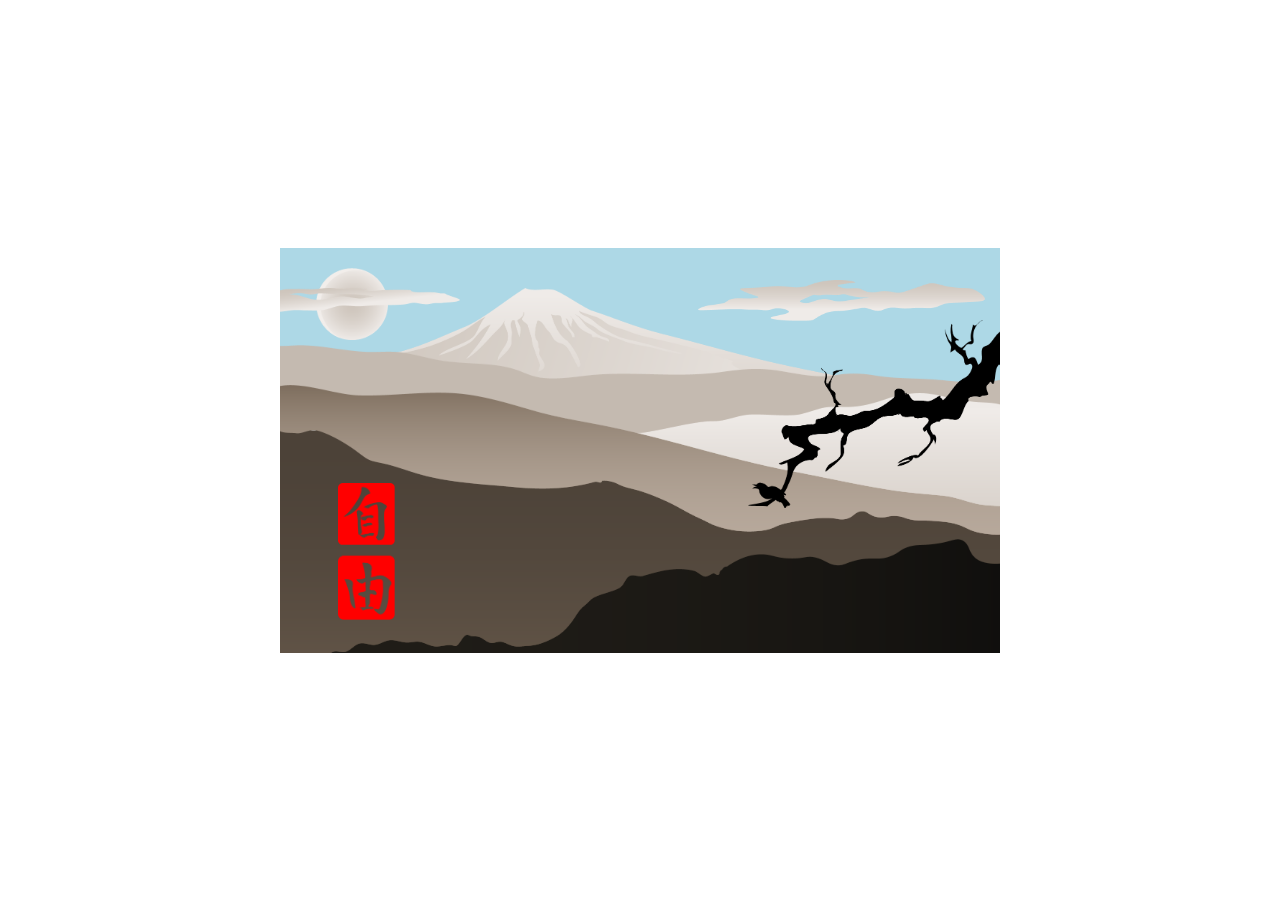
<file: sources/OldJapan/index.html>
<!-- 
    Układ 16:9
    Ma być podobny (nie pixel w pixel)
    Ma być responsywny (dostosowoywać się do wysokości przeglądarki)

 -->
<!DOCTYPE html>
<html lang="pl">

<head>
    <meta charset="UTF-8">
    <meta name="viewport" content="width=device-width, initial-scale=1.0">
    <meta http-equiv="X-UA-Compatible" content="ie=edge">
    <title>A dream about old Japan</title>
    <style>
        .picture {
            position: absolute;
            width: 80vh;
            height: 45vh;
            top: calc(50% - 45vh/2);
            left: calc(50% - 80vh/2);
            background-color: lightblue;
            overflow: hidden;
            z-index: -2;
        }

        img {
            position: absolute;
            display: none;
        }

        img:nth-child(1) {
            display: block;
            width: 100%;
            left: 0;
            bottom: -10%;
        }

        img:nth-child(2) {
            display: block;
            width: 100%;
            left: 0;
            bottom: -24%;
        }

        img:nth-child(3) {
            display: block;
            width: 100%;
            left: 0;
            bottom: -36%;
        }

        img:nth-child(4) {
            display: block;
            width: 100%;
            left: 0;
            bottom: -34%;
        }

        img:nth-child(5) {
            display: block;
            width: 100%;
            left: 0;
            bottom: -45%;
        }

        img:nth-child(6) {
            display: block;
            width: 100%;
            left: 0;
            bottom: -72%;
        }

        img:nth-child(7) {
            display: block;
            width: 10%;
            left: 5%;
            top: 5%;
            z-index: -1;
        }

        img:nth-child(8) {
            display: block;
            width: 30%;
            left: -5%;
            top: 10%;
        }

        img:nth-child(9) {
            display: block;
            width: 40%;
            right: 2%;
            top: 8%;
        }

        img:nth-child(10) {
            display: block;
            width: 35%;
            right: 0;
            top: 18%;
        }

        img:nth-child(11) {
            display: block;
            width: 8%;
            left: 8%;
            bottom: 8%;
        }
    </style>
</head>

<body>
    <div class="picture">
        <img src="img/japan1.png" alt="">
        <img src="img/japan2.png" alt="">
        <img src="img/japan3.png" alt="">
        <img src="img/japan4.png" alt="">
        <img src="img/japan5.png" alt="">
        <img src="img/japan6.png" alt="">
        <img src="img/japan7.png" alt="">
        <img src="img/japan8.png" alt="">
        <img src="img/japan9.png" alt="">
        <img src="img/japan10.png" alt="">
        <img src="img/japan11.png" alt="">
    </div>
</body>

</html>
</file>
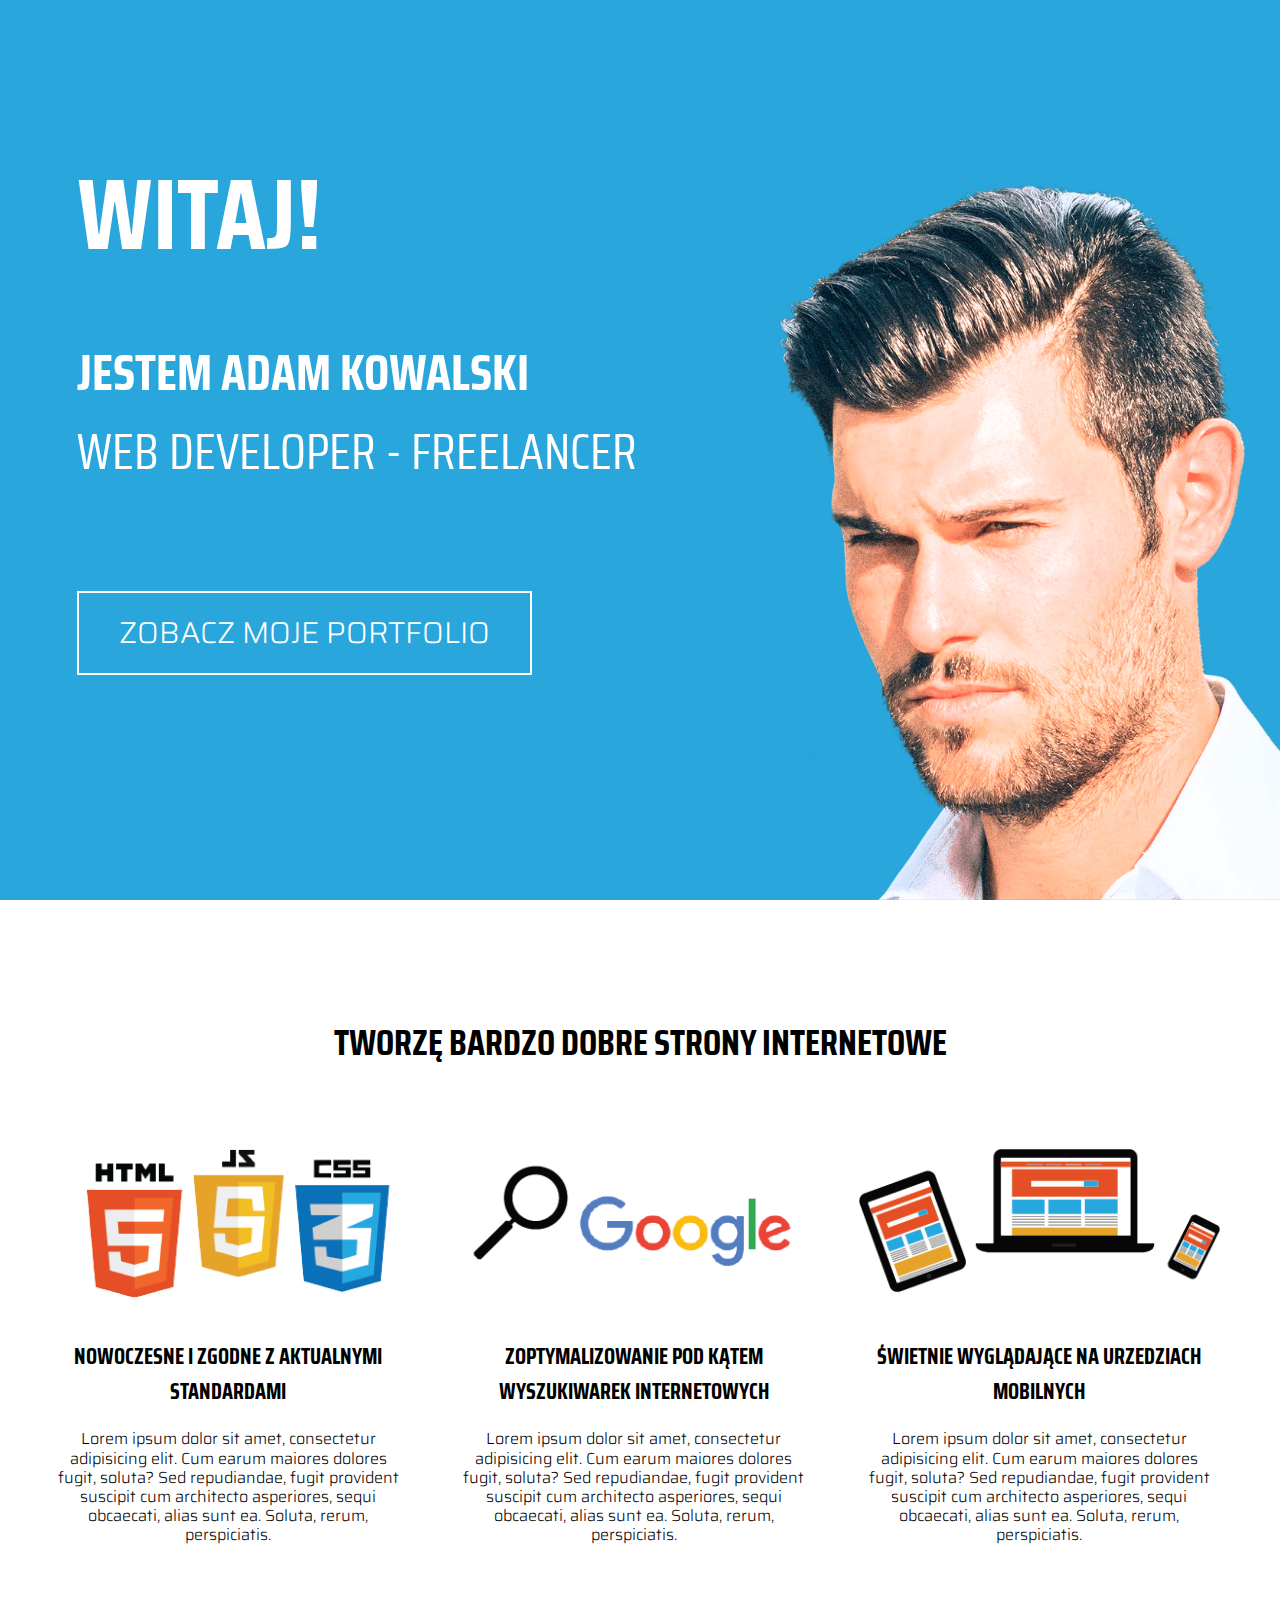
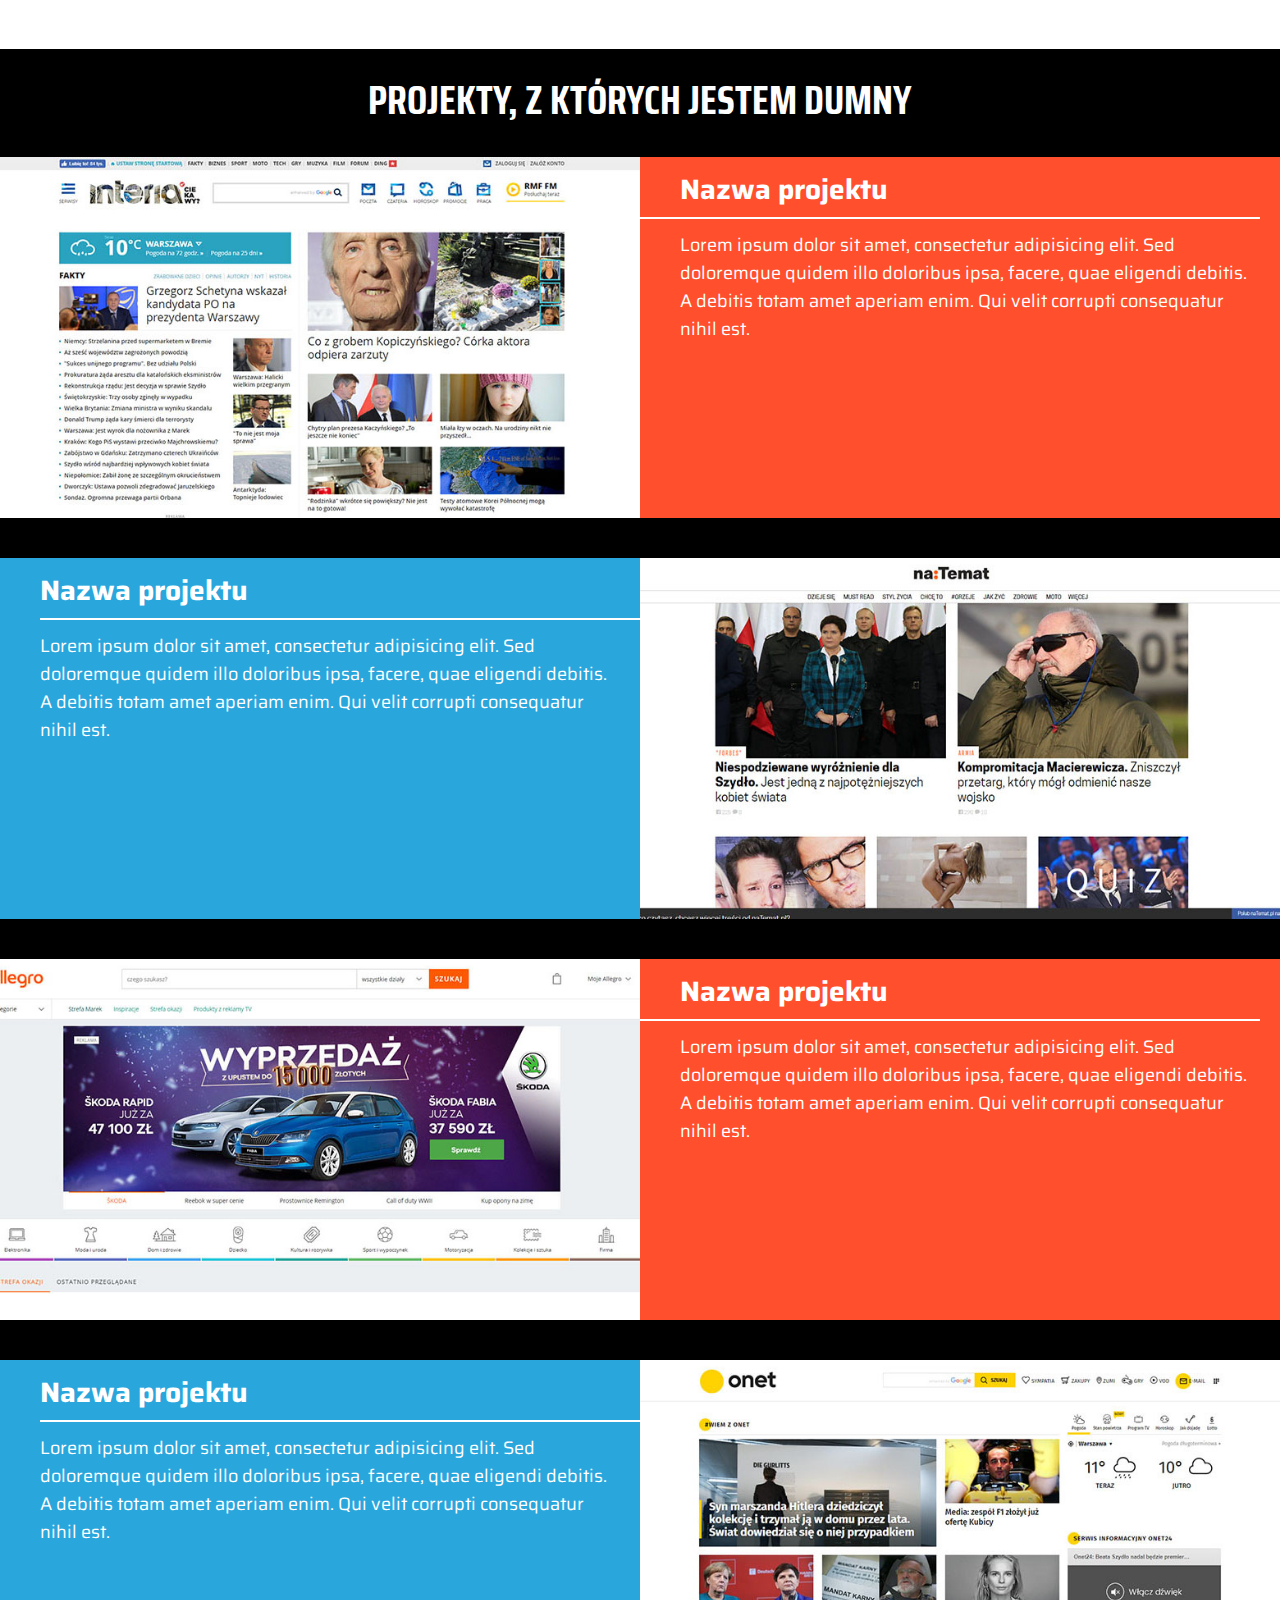
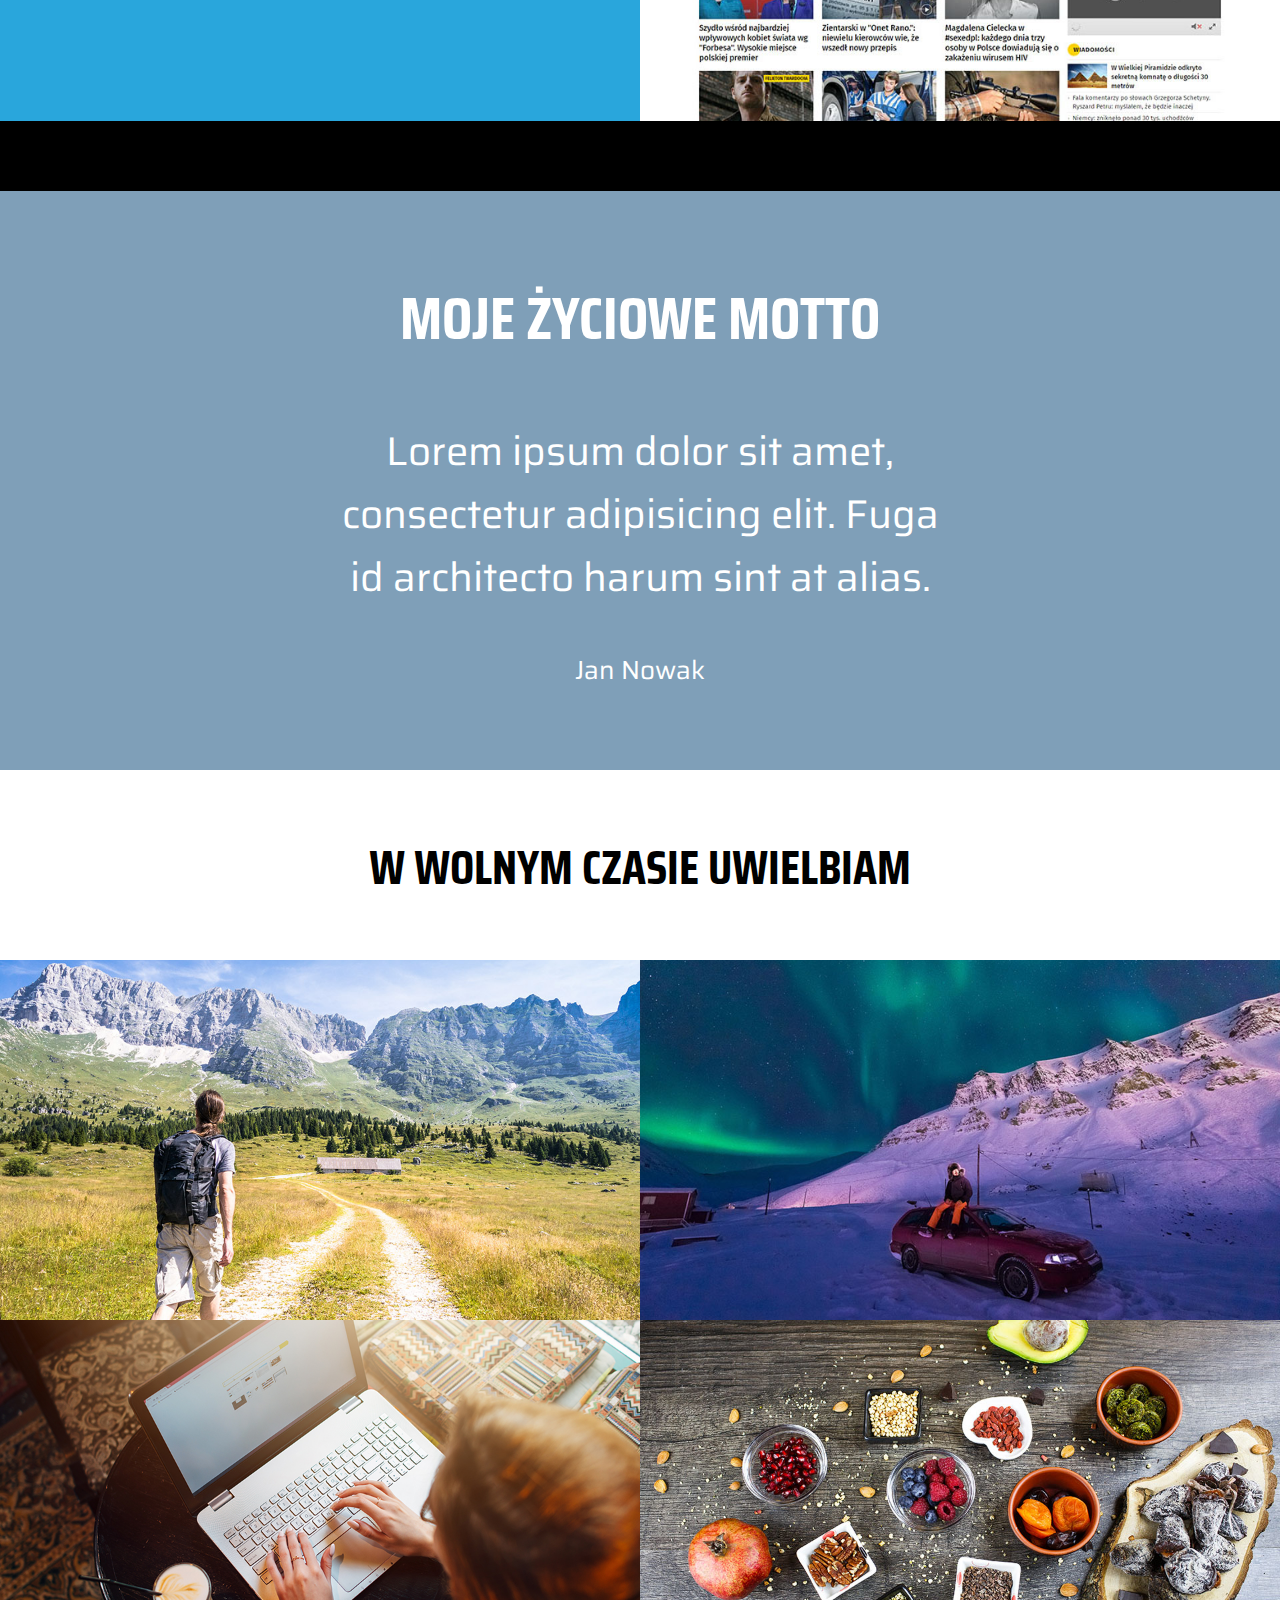
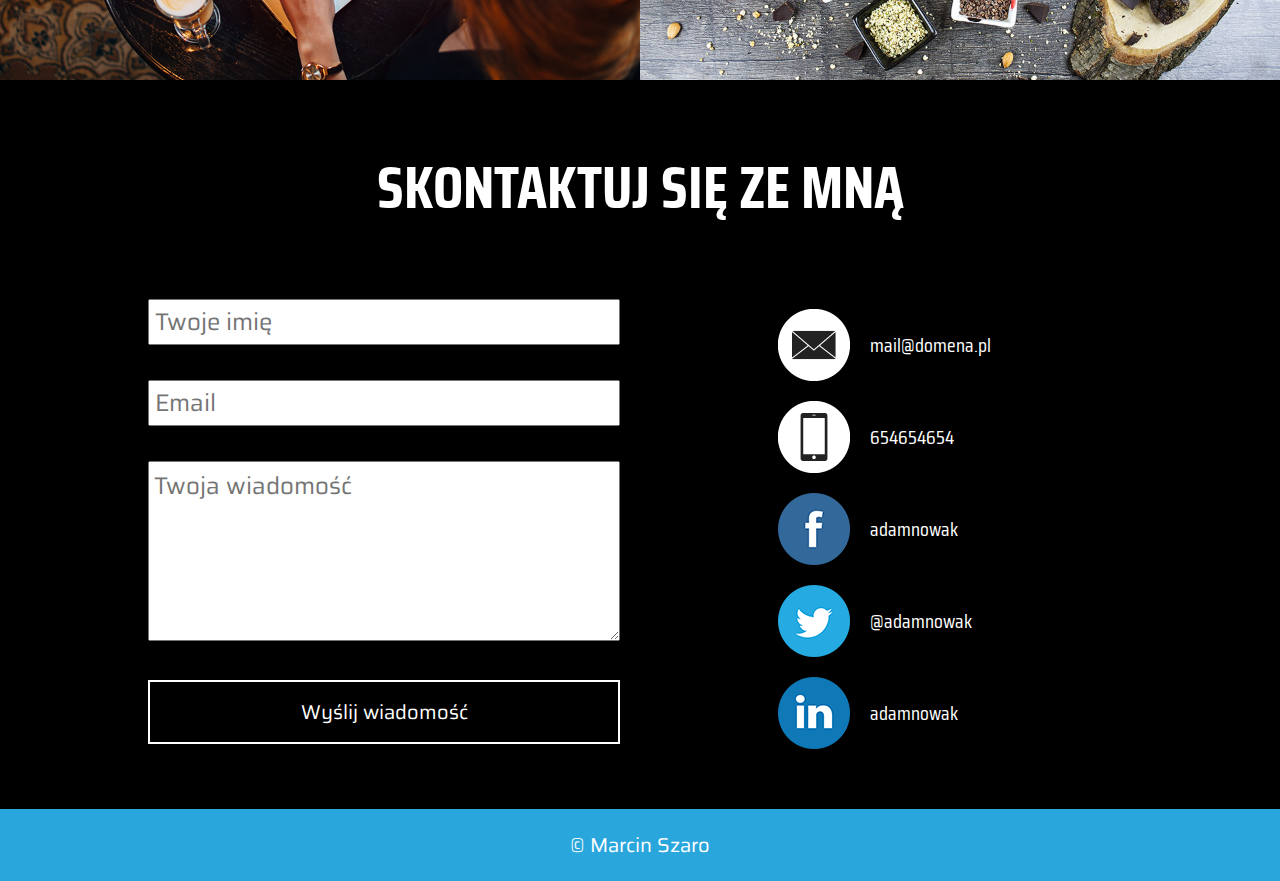
<file: sources/ProjektKomplet/index.html>
<!DOCTYPE html>
<html lang="pl">

<head>
  <meta charset="UTF-8">
  <title>Adam Kowalski - Web Developer</title>
  <meta name="viewport" content="width=device-width, initial-scale=1.0">
  <link href="https://fonts.googleapis.com/css?family=Saira+Condensed:400,700|Saira:300,400&amp;subset=latin-ext"
    rel="stylesheet">
  <link rel="stylesheet" href="css/style.css">
</head>

<body>
  <header>
    <div class="welcome">
      <p>witaj!</p>
      <h1>jestem Adam Kowalski</h1>
      <h2>web developer - freelancer</h2>
      <button>Zobacz moje portfolio</button>
    </div>
    <img src="images/photo1.png" alt="Zdjęcie Adam Kowalski">
  </header>
  <section class="features clearfix">
    <h1>Tworzę bardzo dobre strony internetowe</h1>
    <div class="feature">
      <img src="images/services1.png" alt="loga html js i css">
      <h2>Nowoczesne i zgodne z aktualnymi standardami</h2>
      <p class="description">Lorem ipsum dolor sit amet, consectetur adipisicing elit. Cum earum maiores dolores fugit,
        soluta? Sed repudiandae, fugit provident suscipit cum architecto asperiores, sequi obcaecati, alias sunt ea.
        Soluta, rerum, perspiciatis.</p>
    </div>
    <div class="feature">
      <img src="images/services2.png" alt="loga html js i css">
      <h2>Zoptymalizowanie pod kątem wyszukiwarek internetowych</h2>
      <p class="description">Lorem ipsum dolor sit amet, consectetur adipisicing elit. Cum earum maiores dolores fugit,
        soluta? Sed repudiandae, fugit provident suscipit cum architecto asperiores, sequi obcaecati, alias sunt ea.
        Soluta, rerum, perspiciatis.</p>
    </div>
    <div class="feature">
      <img src="images/services3.png" alt="loga html js i css">
      <h2>Świetnie wyglądające na urzedziach mobilnych</h2>
      <p class="description">Lorem ipsum dolor sit amet, consectetur adipisicing elit. Cum earum maiores dolores fugit,
        soluta? Sed repudiandae, fugit provident suscipit cum architecto asperiores, sequi obcaecati, alias sunt ea.
        Soluta, rerum, perspiciatis.</p>
    </div>

  </section>
  <section class="portfolio">
    <h1>Projekty, z których jestem dumny</h1>
    <div class="project clearfix">
      <div class="web">
        <img src="images/portfolio1.jpg" alt="portfolio przykład 1">
      </div>
      <div class="about">
        <h2>Nazwa projektu</h2>
        <p>Lorem ipsum dolor sit amet, consectetur adipisicing elit. Sed doloremque quidem illo doloribus ipsa, facere,
          quae eligendi debitis. A debitis totam amet aperiam enim. Qui velit corrupti consequatur nihil est.</p>
      </div>
    </div>
    <div class="project clearfix">
      <div class="web">
        <img src="images/portfolio2.jpg" alt="portfolio przykład 2">
      </div>
      <div class="about">
        <h2>Nazwa projektu</h2>
        <p>Lorem ipsum dolor sit amet, consectetur adipisicing elit. Sed doloremque quidem illo doloribus ipsa, facere,
          quae eligendi debitis. A debitis totam amet aperiam enim. Qui velit corrupti consequatur nihil est.</p>
      </div>
    </div>
    <div class="project clearfix">
      <div class="web">
        <img src="images/portfolio3.jpg" alt="portfolio przykład 3">
      </div>
      <div class="about">
        <h2>Nazwa projektu</h2>
        <p>Lorem ipsum dolor sit amet, consectetur adipisicing elit. Sed doloremque quidem illo doloribus ipsa, facere,
          quae eligendi debitis. A debitis totam amet aperiam enim. Qui velit corrupti consequatur nihil est.</p>
      </div>
    </div>
    <div class="project clearfix">
      <div class="web">
        <img src="images/portfolio4.jpg" alt="portfolio przykład 4">
      </div>
      <div class="about">
        <h2>Nazwa projektu</h2>
        <p>Lorem ipsum dolor sit amet, consectetur adipisicing elit. Sed doloremque quidem illo doloribus ipsa, facere,
          quae eligendi debitis. A debitis totam amet aperiam enim. Qui velit corrupti consequatur nihil est.</p>
      </div>
    </div>
  </section>
  <section class="slogan">
    <div class="bg">
      <h1>Moje życiowe motto</h1>
      <p class="text">Lorem ipsum dolor sit amet, consectetur adipisicing elit. Fuga id architecto harum sint at alias.
      </p>
      <p class="author">Jan Nowak</p>
    </div>
  </section>

  <section class="hobby clearfix">
    <h1>W wolnym czasie uwielbiam</h1>
    <div class="item">
      <p>Chodzić po górach</p>
    </div>
    <div class="item">
      <p>Patrzeć wysoko</p>
    </div>
    <div class="item">
      <p>Zmieniać świat</p>
    </div>
    <div class="item">
      <p>Jeść owoce i warzywa</p>
    </div>
  </section>

  <section class="contact">
    <h1>Skontaktuj się ze mną</h1>
    <div class="wrap clearfix">

      <form>
        <input type="text" placeholder="Twoje imię">
        <input type="text" placeholder="Email">
        <textarea placeholder="Twoja wiadomość"></textarea>
        <button>Wyślij wiadomość</button>
      </form>
      <div class="socials">
        <div class="social clearfix"><img src="images/contact1.png" alt="kontakt"><span>mail@domena.pl</span></div>
        <div class="social clearfix"><img src="images/contact2.png" alt="kontakt"><span>654654654</span></div>
        <div class="social clearfix"><img src="images/contact3.png" alt="kontakt"><span>adamnowak</span></div>
        <div class="social clearfix"><img src="images/contact4.png" alt="kontakt"><span>@adamnowak</span></div>
        <div class="social clearfix"><img src="images/contact5.png" alt="kontakt"><span>adamnowak</span></div>

      </div>

    </div>


  </section>

  <footer>&copy; Marcin Szaro</footer>
</body>

</html>
</file>
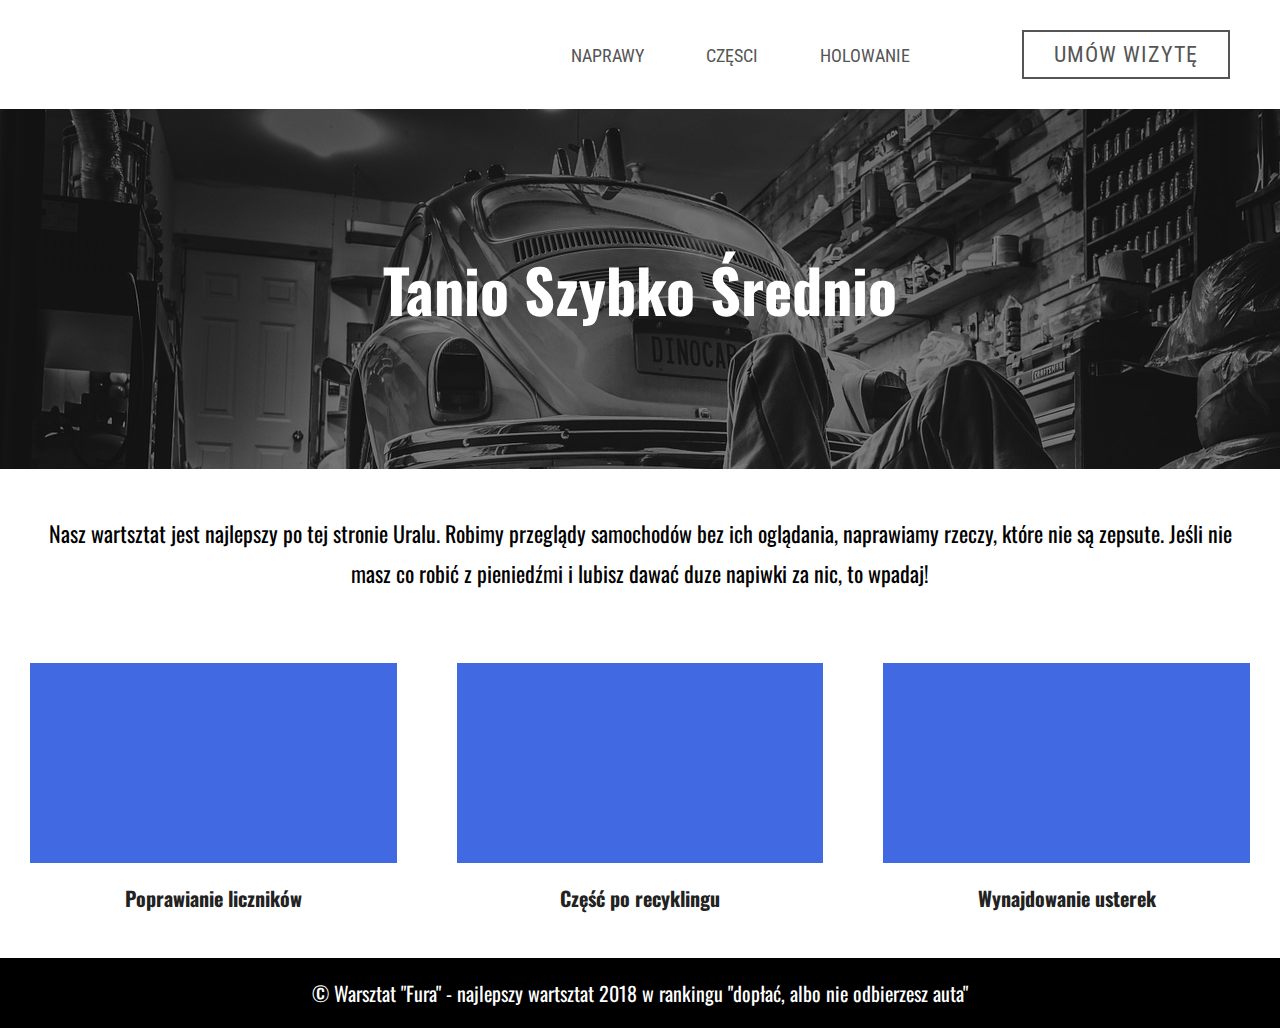
<file: sources/workshop/index.html>
<!DOCTYPE html>
<html lang="pl">

<head>
  <meta charset="UTF-8">
  <title>Warsztat</title>
  <link href="https://fonts.googleapis.com/css?family=Oswald|Roboto+Condensed&amp;subset=latin-ext" rel="stylesheet">
  <link rel="stylesheet" href="style.css">
</head>

<body>
  <nav>
    <a href="#">naprawy</a>
    <a href="#">częsci</a>
    <a href="#">holowanie</a>
    <a href="#" class="reservation">umów wizytę</a>

  </nav>
  <header>
    <h1>Tanio Szybko Średnio</h1>
  </header>
  <main>
    <p class="description">Nasz wartsztat jest najlepszy po tej stronie Uralu. Robimy przeglądy samochodów bez ich oglądania, naprawiamy rzeczy, które nie są zepsute. Jeśli nie masz co robić z pieniedźmi i lubisz dawać duze napiwki za nic, to wpadaj!</p>
    <section class="features">
      <div class="feature">
        <div class="image"></div>
        <h2>Poprawianie liczników</h2>
      </div>
      <div class="feature">
        <div class="image"></div>
        <h2>Część po recyklingu</h2>
      </div>
      <div class="feature">
        <div class="image"></div>
        <h2>Wynajdowanie usterek</h2>
      </div>
    </section>
  </main>
  <footer>
    <p>&copy; Warsztat "Fura" - najlepszy wartsztat 2018 w rankingu "dopłać, albo nie odbierzesz auta"</p>
  </footer>

</body>

</html>
</file>
<file: sources/ProjektKomplet/css/style.css>
/*
font-family: 'Saira',
sans-serif;
font-family: 'Saira Condensed',
sans-serif;
*/

* {
  margin: 0;
  padding: 0;
  box-sizing: border-box;
}

.clearfix::after {
  content: "";
  display: block;
  clear: both;
}

header {
  position: relative;
  background-color: #29a6dc;
  height: 100vh;
  overflow: hidden;
  max-width: 1920px;
  margin: 0 auto;
}

header > * {
  position: absolute;
}

header img {
  height: 50%;
  bottom: 0;
  right: 0;
}

header div.welcome {
  z-index: 1;
  top: 7%;
  left: 5%;
  right: 5%;
  font-family: 'Saira Condensed',
  sans-serif;
  color: white;
  font-size: 40px;
  font-weight: bold;
  text-align: center;
  text-transform: uppercase;
}


header h1 {
  margin-top: 15px;
  font-size: 20px;
}

header h2 {
  font-size: 20px;
  font-weight: normal;
}

header button {
  font-family: 'Saira', sans-serif;
  font-weight: 300;
  line-height: 32px;
  padding: 0 20px;
  text-transform: uppercase;
  color: white;
  background-color: transparent;
  font-size: 12px;
  border: 2px solid white;
}

@media (orientation: portrait) and (min-width: 360px) {
  header h1 {
    font-size: 24px;
  }
  header h2 {
    font-size: 24px;
  }

  header button {
    margin-top: 24px;
    line-height: 40px;
    font-size: 16px;
  }
}

@media (orientation: portrait) and (min-width: 410px) {
  header h1 {
    font-size: 26px;
  }
  header h2 {
    font-size: 26px;
  }

  header button {
    margin-top: 40px;
    line-height: 50px;
    font-size: 20px;
  }

  header img {
    right: -20%;
  }
}

@media (orientation: portrait) and (min-width: 768px) {
  header p {
    font-size: 80px;
  }
  header h1 {
    font-size: 32px;
  }
  header h2 {
    font-size: 32px;
  }

  header button {
    margin-top: 60px;
    line-height: 60px;
    font-size: 24px;
  }

  header img {
    right: -20%;
  }
}


@media (orientation: landscape) {
  header img {
    height: 80%;
    bottom: 0;
    right: -5%;
  }
  header div.welcome {
    top: 15%;
    left: 7%;
    right: 48%;
  }
  header button {
    margin-top: 40px;
  }

}

@media (orientation: landscape) and (min-width: 640px) {
  header h1 {
    font-size: 24px;
  }
  header h2 {
    font-size: 24px;
  }
  header button {
    font-size: 16px;
    line-height: 40px;
  }
}

@media (orientation: landscape) and (min-width: 1024px) {

  header div.welcome {
    left: 3%;
  }

  header p {
    font-size: 56px;
  }
  header h1 {
    margin-top: 40px;
    font-size: 34px;
  }
  header h2 {
    font-size: 34px;
  }
  header button {
    margin-top: 80px;
    font-size: 28px;
    line-height: 70px;
  }

  header img {
    right: -22%;
    height: 85%;

  }
}

@media (orientation: landscape) and (min-width: 1280px) {

  header div.welcome {
    text-align: left;
    left: 6%;
  }
  header p {
    font-size: 100px;
  }
  header h1 {
    margin-top: 40px;
    font-size: 50px;
  }
  header h2 {
    font-size: 50px;
  }
  header button {
    margin-top: 100px;
    font-size: 30px;
    line-height: 80px;
    padding: 0 40px;
    border-width: 2px;
  }

  header img {
    right: -18%;
    height: 80%;

  }

}

@media (orientation: landscape) and (min-width: 1600px) {

  header div.welcome {
    left: 8%;
  }
  header p {
    font-size: 120px;
  }
  header h1 {
    margin-top: 40px;
    font-size: 60px;
  }
  header h2 {
    font-size: 60px;
  }
  header button {
    line-height: 90px;
  }

  header img {
    right: -8%;
    height: 90%;

  }

}

@media (min-width: 1024px) {
  header button {
    cursor: pointer;
    transition: .3s;
  }
  header button:hover {
    background-color: #fff;
    color: #111;
  }

}



/* Sekcja 1 nasze cechy*/

.features {
  max-width: 1600px;
  margin: 50px auto 0;
  padding: 5%;
  text-align: center;

}

.features h1 {
  font-family: 'Saira Condensed',
  sans-serif;
  font-size: 26px;
  text-transform: uppercase;
  margin-bottom: 15px;

}

.features h2 {
  font-family: 'Saira Condensed',
  sans-serif;
  font-size: 22px;
  text-transform: uppercase;
}

.features p {
  font-family: 'Saira',
  sans-serif;
  font-size: 12px;
  font-weight: 300;
  margin: 20px 0;
}

.features img {
  width: 100%;
  margin: 5px 0;
  max-width: 375px;
}

@media (min-width:360px) {
  .features h1 {
    font-size: 28px;
  }

  .features h2 {
    font-size: 24px;
  }
  .features p {
    font-size: 14px;
  }
}

@media (min-width:768px) {
  .features h1 {
    font-size: 36px;
  }

  .features h2 {
    font-size: 28px;
  }
  .features p {
    font-size: 18px;
  }
}

@media (min-width:1024px) {
  .features {
    margin-top: 50px;
    padding: 5% 2%;
    text-align: center;

  }
  .feature {
    float: left;
    width: 33%;
    padding: 20px;
  }
  .features h1 {
    font-size: 36px;
  }

  .features h2 {
    font-size: 22px;
  }
  .features p {
    font-size: 16px;
    line-height: 120%;
    padding: 0 10px;
  }
}

@media (min-width:1600px) {


  .feature {

    padding: 20px 50px;
  }
  .features h1 {
    font-size: 60px;
  }

  .features h2 {
    font-size: 32px;
  }
  .features p {
    font-size: 21px;
    line-height: 140%;
    padding: 0 10px;
  }
}

.portfolio {
  background-color: black;
  padding: 10px 0 30px;
}

.portfolio h1 {
  font-size: 28px;
  font-family: 'Saira Condensed',
  sans-serif;
  text-transform: uppercase;
  color: white;
  text-align: center;
  padding: 10px 20px;
  margin-bottom: 15px;
}

.portfolio .web img {
  width: 100%;
}

.portfolio .about {
  color: white;
  font-family: 'Saira',
  sans-serif;
  font-weight: normal;
  padding: 10px 20px 20px 0;
  text-align: left;
}

.portfolio .about h2 {
  font-size: 18px;
  border-bottom: 2px solid white;
  margin-bottom: 12px;
  padding-bottom: 6px;
  text-indent: 20px;
}

.portfolio .about p {
  font-size: 12px;
  padding-left: 20px;
}

.portfolio .project {
  max-width: 1400px;
  margin: 0 auto 20px;
}

.portfolio .project:nth-of-type(odd) {
  background-color: #ff4f2c;
}

.portfolio .project:nth-of-type(even) {
  background-color: #29a6dc;
}

@media (min-width:768px) {

  .portfolio h1 {
    font-size: 40px;
  }

  .portfolio .about h2 {
    font-size: 28px;
    text-indent: 40px;
  }

  .portfolio .about p {
    font-size: 18px;
    padding-left: 40px;
  }

  .portfolio .project {
    margin-bottom: 40px;
  }

}

@media (orientation: landscape) {
  .web,
  .about {
    width: 50%;
    float: left;
  }

  .web img {
    display: block;
  }

  .portfolio .project:nth-of-type(even) .web {
    float: right;

  }
  .portfolio .project:nth-of-type(even) .about {
    padding-right: 0;
  }
  .portfolio .project:nth-of-type(even) .about p {
    padding-right: 20px;
  }
  .portfolio .project:nth-of-type(even) .about h2 {
    text-indent: 0;
    margin-left: 40px;
  }


}


@media (orientation: landscape) and (min-width: 1400px) {
  .portfolio h1 {
    font-size: 60px;
    padding: 30px 0;
  }

  .portfolio .about h2 {
    padding-top: 50px;
    font-size: 28px;
    text-indent: 40px;
    margin-bottom: 50px;
  }

  .portfolio .about p {
    font-size: 18px;
    padding-left: 40px;
    line-height: 180%;
  }

  .portfolio .project {
    margin-bottom: 40px;
  }
}


/* Sekcja Slogan*/

.slogan {
  text-align: center;
  background-image: url(../images/motto.jpg);
  background-size: cover;
  background-position: center;
  background-attachment: fixed;

  color: white;
}

.slogan h1 {
  font-family: 'Saira Condensed', sans-serif;
  font-size: 26px;
  text-transform: uppercase;
  margin-bottom: 25px;

}

.slogan p {
  font-family: 'Saira', sans-serif;
  font-size: 18px;
}

.slogan p.author {
  margin-top: 20px;
  font-size: 12px;
}

.slogan .bg {
  padding: 30px 10px;
  background-color: rgba(0, 63, 114, 0.5);
  /*  #003f72*/
}

@media (orientation: landscape) {
  .slogan p {
    width: 70%;
    margin-left: auto;
    margin-right: auto;
  }
}

@media (min-width: 768px) {

  .slogan .bg {
    padding: 50px 10px;

  }

  .slogan h1 {
    font-size: 48px;
    margin-bottom: 35px;

  }

  .slogan p {
    font-size: 26px;
    width: 60%;
    margin: 0 auto;
  }

  .slogan p.author {
    margin-top: 40px;
    font-size: 18px;
  }
}

@media (min-width: 1024px) {

  .slogan .bg {
    padding: 80px 10px;

  }

  .slogan h1 {
    font-size: 60px;
    margin-bottom: 55px;

  }

  .slogan p {
    font-size: 40px;
    width: 50%;
  }

  .slogan p.author {
    margin-top: 40px;
    font-size: 26px;
  }
}

/* Sekcja hobby*/

.hobby {
  max-width: 1920px;
  margin: 0 auto;
}

.hobby .item {
  height: 25vh;

}

.hobby .item {
  background-position: center;
  background-repeat: no-repeat;
}

.hobby .item:nth-of-type(1) {
  background-image: url(../images/hobby1.jpg);
}

.hobby .item:nth-of-type(2) {
  background-image: url(../images/hobby2.jpg);
}

.hobby .item:nth-of-type(3) {
  background-image: url(../images/hobby3.jpg);
}

.hobby .item:nth-of-type(4) {
  background-image: url(../images/hobby4.jpg);
}


.hobby .item p {
  font-family: 'saira', sans-serif;
  color: white;
  text-align: center;
  /*  line-height: 25vh;*/
  text-shadow: 0 0 4px black;
  background-color: rgba(0, 0, 0, .5);
  font-size: 20px;
  padding: 5px 0;
}

.hobby h1 {
  font-family: 'saira condensed', sans-serif;
  padding: 20px;
  text-align: center;
  font-size: 36px;
  text-transform: uppercase;
}

@media (min-width:533px) {
  .hobby .item {
    float: left;
    width: 50%;
    height: 40vh;
  }
}

@media (min-width:768px) {

  .hobby h1 {
    font-size: 48px;
    margin-top: 40px;
    margin-bottom: 35px;

  }

  .hobby .item p {
    font-size: 30px;
    padding: 15px 0;
  }
}

@media (min-width: 1024px) {
  .hobby .item p {
    padding: 0;
    line-height: 40vh;
    opacity: 0;
    transition: 1s;
    cursor: default;
  }

  .hobby .item:hover p {
    opacity: 1;
  }

  .hobby .item {
    background-size: 100%;
    transition: 1s;
  }

  .hobby .item:hover {
    background-size: 130%;
  }

}

@media (min-width: 1600px) {
  .hobby h1 {
    font-size: 60px;
    margin-top: 50px;
    margin-bottom: 45px;

  }

  .hobby .item p {
    font-size: 40px;
  }
}


/* sekcja contact */

.contact {
  background-color: #000;
  padding: 30px 20px;
}

.contact h1 {
  font-family: 'Saira Condensed',
  sans-serif;
  font-size: 26px;
  text-transform: uppercase;
  margin-bottom: 15px;
  color: white;
  text-align: center;
}

.contact .wrap {
  padding-top: 20px;
  max-width: 1024px;
  margin: 0 auto;
}

.contact input,
.contact button,
.contact textarea {
  width: 100%;
  margin-bottom: 25px;
  font-family: saira, sans-serif;
  font-size: 12px;
  padding: 5px;
}

.contact input {

  height: 36px;

}

.contact textarea {
  height: 120px
}

.contact button {
  font-size: 14px;
  line-height: 40px;
  background-color: black;
  color: white;
  border: 2px solid white;
}

.contact .socials {
  padding-top: 30px;
  font-size: 0;
}

.contact .social {

  padding: 10px 0;
  color: white;
  font-family: saira condensed, sans-serif;

}

.contact .social img {
  float: left;

}

.contact .social span {
  line-height: 72px;
  padding-left: 20px;
  float: left;
  font-size: 20px;
}

@media (min-width: 533px) {
  .contact .social {
    display: inline-block;
    width: 50%;
  }
}

@media (min-width: 1024px) {

  .contact h1 {
    font-size: 60px;
    padding: 30px 0;
  }
  .contact form,
  .contact .socials {
    float: left;
    width: 50%;
    padding: 0 20px
  }

  .contact .social {
    display: block;
    width: 50%;
    margin: 0 auto;
  }

  .contact input,
  .contact button,
  .contact textarea {
    margin-bottom: 35px;

  }
  .contact input {

    height: 46px;
    font-size: 24px;

  }

  .contact textarea {
    height: 180px;
    font-size: 24px;
  }

  .contact button {
    font-size: 20px;
    line-height: 50px;
    transition: .3s;
    cursor: pointer;

  }
  .contact button:hover {
    color: black;
    background-color: #fff;
  }
}


footer {
  background-color: #29a6dc;
  color: white;
  font-family: saira, sans-serif;
  text-align: center;
  padding: 20px;
  font-size: 20px;
}


/**/
</file>
<file: sources/workshop/style.css>
* {
  margin: 0;
  padding: 0;
  /*  box-sizing: border-box;*/
}

html {
  font-size: 10px;
  font-family: 'Oswald', sans-serif;
}

/* Nawigacja*/

nav {
  max-width: 1440px;
  margin: 30px auto;
  text-align: right;
}

nav a {
  display: inline-block;
  font-size: 1.8rem;
  font-family: 'Roboto Condensed', sans-serif;
  text-transform: uppercase;
  text-decoration: none;
  color: #555;
  padding: 10px;
  margin: 0 20px;
}

nav a.reservation {
  padding: 10px 30px;
  border: 2px solid #555;
  margin-right: 50px;
  margin-left: 80px;
  font-size: 2.2rem;
  letter-spacing: 1px;
  transition: .2s;
}

nav a:hover {
  border-bottom: 2px solid #555;
  color: black;
}

nav a.reservation:hover {
  background-color: royalblue;
  color: #eee;
  border-color: royalblue;
}

/*Header */

header {
  height: 40vh;
  background-image: url('auto2.jpg');
  background-size: cover;
}

header h1 {
  font-size: 6rem;
  color: white;
  text-align: center;
  line-height: 40vh;
  background-color: rgba(0, 0, 0, 0.5);
}

/* Main */

main {
  max-width: 1440px;
  margin: 5vh auto;
  font-size: 0;
}

main p.description {
  font-size: 2.2rem;
  text-align: center;
  margin: 0 30px 50px 30px;
  line-height: 180%;
}


main div.feature {
  display: inline-block;
  width: 33.33%;
}

main div.image {
  height: 200px;
  background-color: royalblue;
  margin: 20px 30px;
}

main div.image:hover {
  background-color: aqua;
}

main h2 {
  font-size: 2rem;
  text-align: center;
  color: #222;

}

/* Stopka*/

footer {
  background-color: #000;
}

footer p {
  color: white;
  text-align: center;
  padding: 2rem 0;
  font-size: 2rem;
}
</file>
